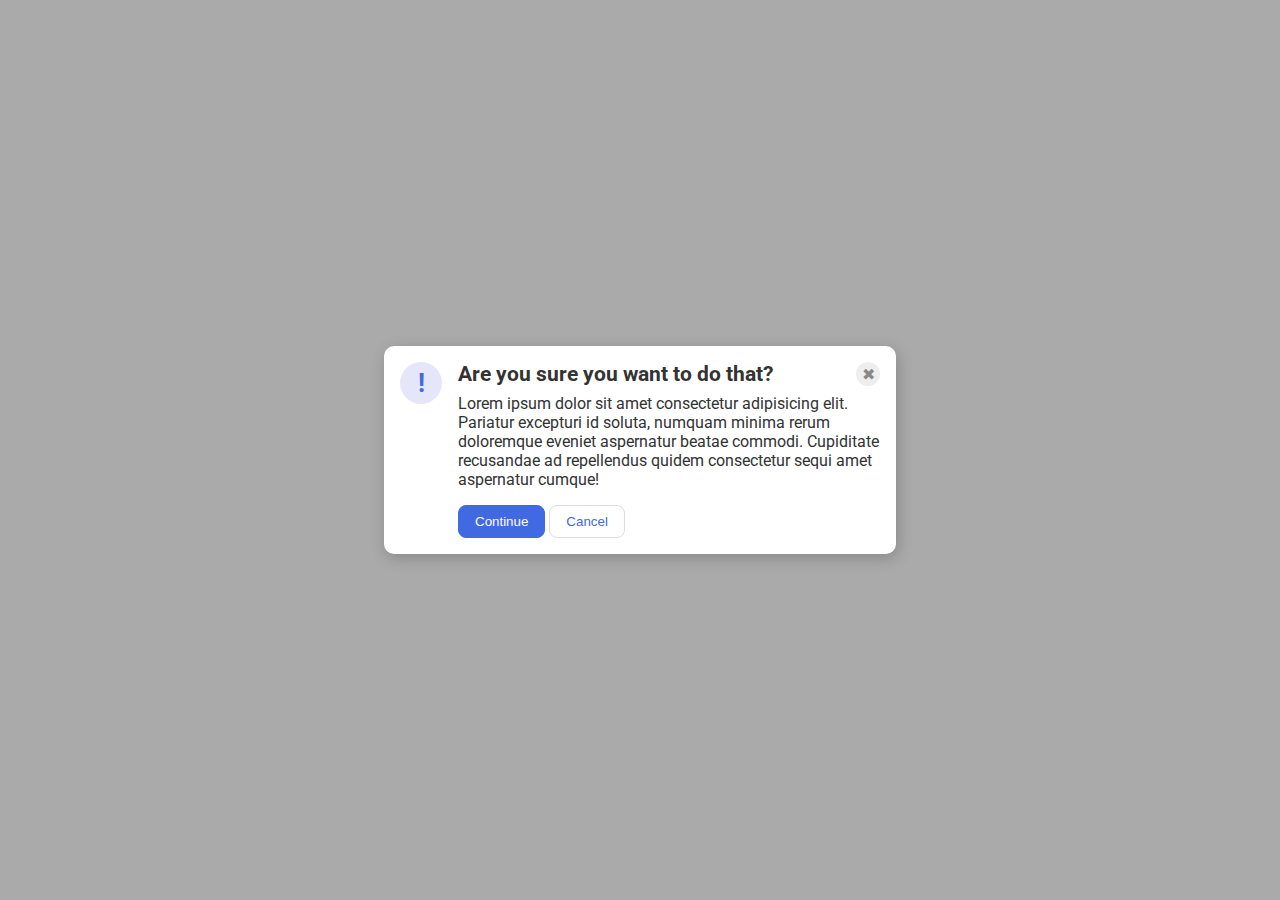
<file: flex/05-flex-modal/index.html>
<!DOCTYPE html>
<html lang="en">
<head>
  <meta charset="UTF-8">
  <meta http-equiv="X-UA-Compatible" content="IE=edge">
  <meta name="viewport" content="width=device-width, initial-scale=1.0">
  <link rel="stylesheet" href="style.css">
  <title>Modal</title>
</head>
<body>
  <div class="modal">
    <div class="icon">!</div>

    <div class="main">
      <div class="main-header">
        <div class="header">Are you sure you want to do that?</div>
        <div class="close-button">✖</div>
      </div>

      <div class="text">Lorem ipsum dolor sit amet consectetur adipisicing elit. Pariatur excepturi id soluta, numquam minima rerum doloremque eveniet aspernatur beatae commodi. Cupiditate recusandae ad repellendus quidem consectetur sequi amet aspernatur cumque!</div>

      <div class="choices">
        <button class="continue">Continue</button>
        <button class="cancel">Cancel</button>
      </div>
    </div>
  </div>
</body>
</html>
</file>
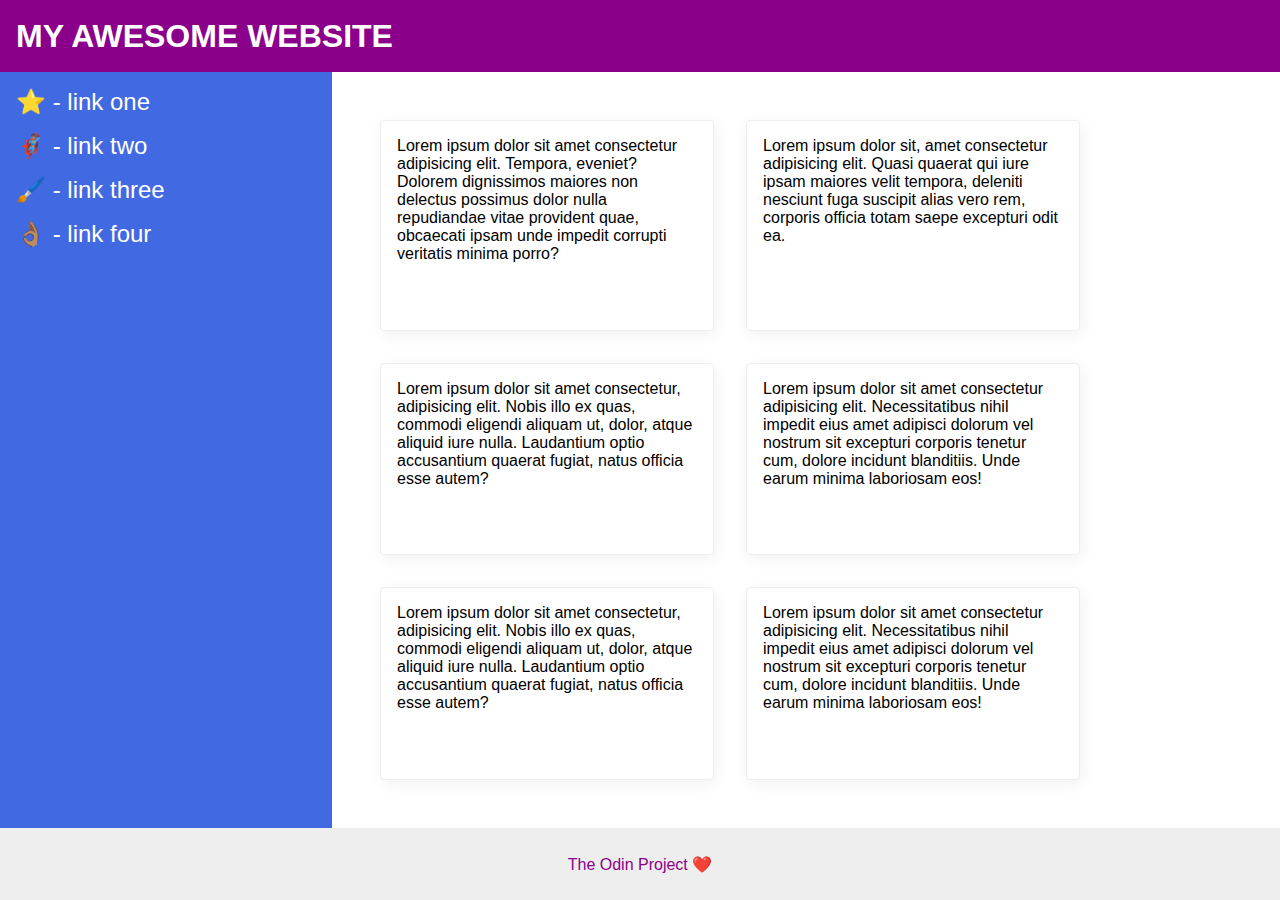
<file: flex/07-flex-layout-2/index.html>
<!DOCTYPE html>
<html lang="en">
<head>
  <meta charset="UTF-8">
  <meta http-equiv="X-UA-Compatible" content="IE=edge">
  <meta name="viewport" content="width=device-width, initial-scale=1.0">
  <title>The Holy Grail</title>
  <link rel="stylesheet" href="style.css">
</head>
<body>
  <div class="header">
    MY AWESOME WEBSITE
  </div>
  
  <div class="content">
    <div class="sidebar">
      <ul>
        <li><a href="google.com">⭐ - link one</a></li>
        <li><a href="google.com">🦸🏽‍♂️ - link two</a></li>
        <li><a href="google.com">🖌️ - link three</a></li>
        <li><a href="google.com">👌🏽 - link four</a></li>
      </ul>
    </div>

    <div class="cards">
      <div class="card">Lorem ipsum dolor sit amet consectetur adipisicing elit. Tempora, eveniet? Dolorem dignissimos maiores non delectus possimus dolor nulla repudiandae vitae provident quae, obcaecati ipsam unde impedit corrupti veritatis minima porro?</div>
      <div class="card">Lorem ipsum dolor sit, amet consectetur adipisicing elit. Quasi quaerat qui iure ipsam maiores velit tempora, deleniti nesciunt fuga suscipit alias vero rem, corporis officia totam saepe excepturi odit ea.</div>
      <div class="card">Lorem ipsum dolor sit amet consectetur, adipisicing elit. Nobis illo ex quas, commodi eligendi aliquam ut, dolor, atque aliquid iure nulla. Laudantium optio accusantium quaerat fugiat, natus officia esse autem?</div>
      <div class="card">Lorem ipsum dolor sit amet consectetur adipisicing elit. Necessitatibus nihil impedit eius amet adipisci dolorum vel nostrum sit excepturi corporis tenetur cum, dolore incidunt blanditiis. Unde earum minima laboriosam eos!</div>
      <div class="card">Lorem ipsum dolor sit amet consectetur, adipisicing elit. Nobis illo ex quas, commodi eligendi aliquam ut, dolor, atque aliquid iure nulla. Laudantium optio accusantium quaerat fugiat, natus officia esse autem?</div>
      <div class="card">Lorem ipsum dolor sit amet consectetur adipisicing elit. Necessitatibus nihil impedit eius amet adipisci dolorum vel nostrum sit excepturi corporis tenetur cum, dolore incidunt blanditiis. Unde earum minima laboriosam eos!</div>
    </div>
  </div>
  
  <div class="footer">
    The Odin Project ❤️
  </div>
</body>
</html>
</file>
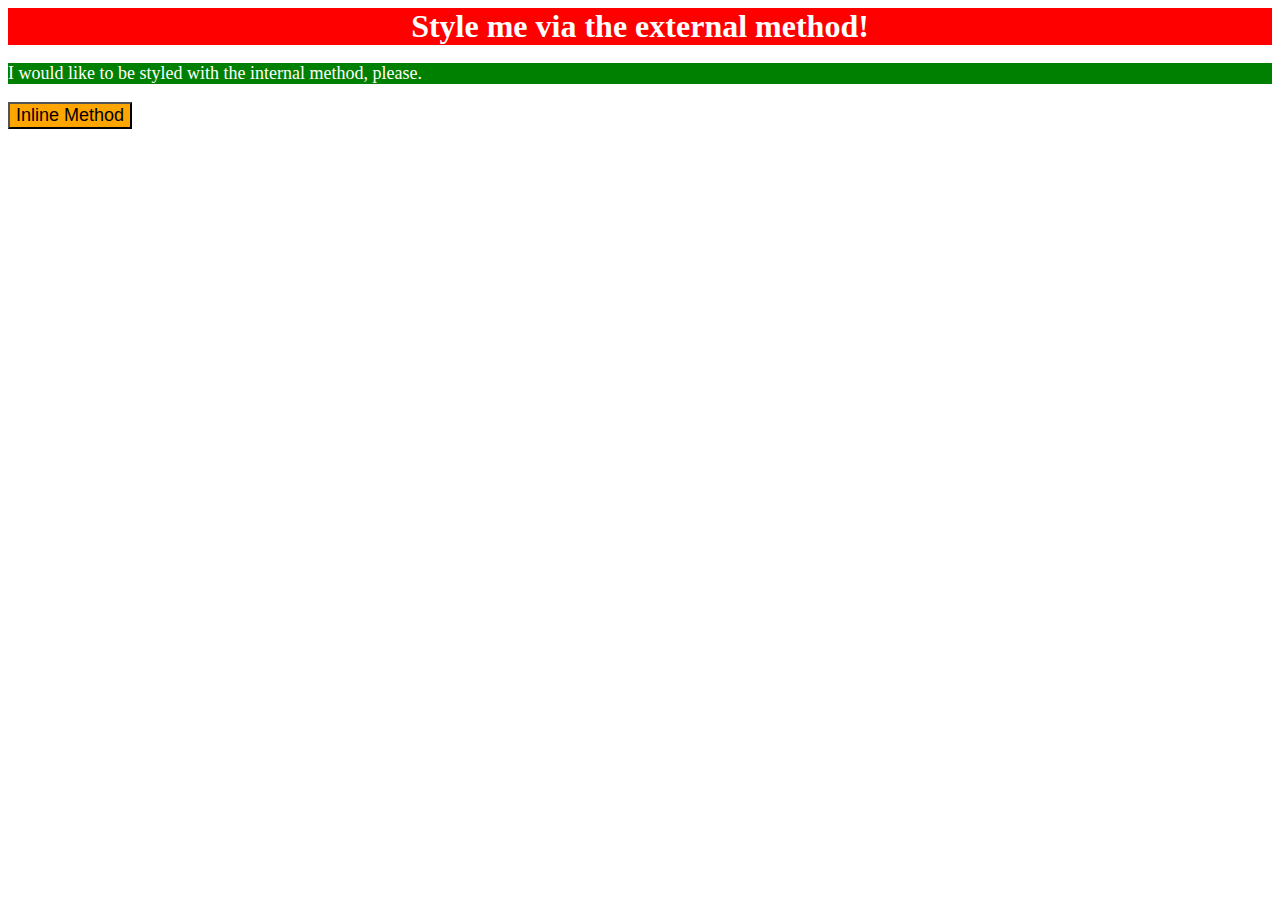
<file: foundations/01-css-methods/index.html>
<!DOCTYPE html>
<html lang="en">
<head>
  <meta charset="UTF-8">
  <meta http-equiv="X-UA-Compatible" content="IE=edge">
  <meta name="viewport" content="width=device-width, initial-scale=1.0">
  <title>Methods for Adding CSS</title>

  <link rel="stylesheet" href="styles.css">

  <style>
    p {
      background-color: green;
      color: white;
      font-size: 18px;
    }
  </style>

</head>
<body>
  <div>Style me via the external method!</div>
  <p>I would like to be styled with the internal method, please.</p>
  <button style="background-color: orange; font-size: 18px;">Inline Method</button>
</body>
</html>
</file>
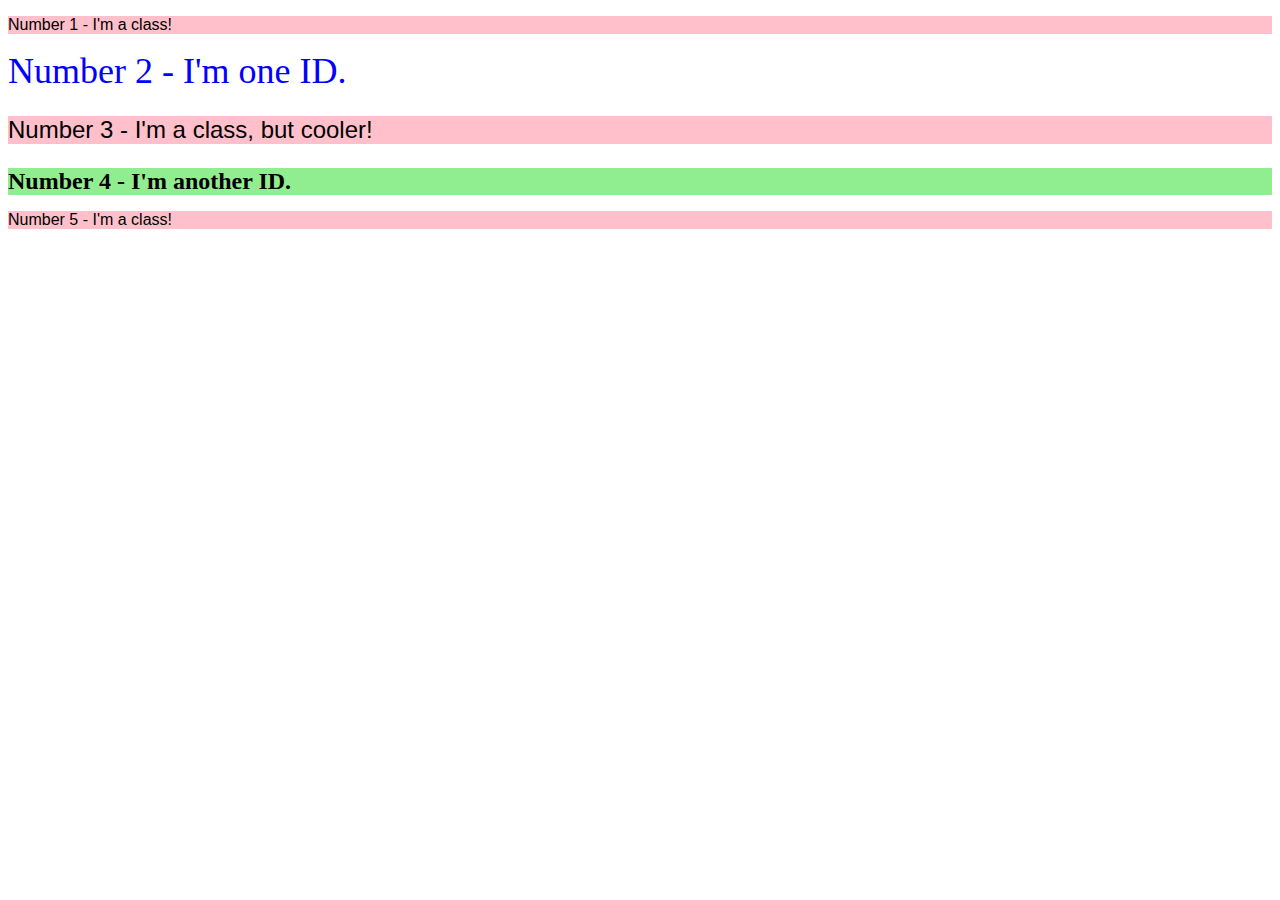
<file: foundations/02-class-id-selectors/index.html>
<!DOCTYPE html>
<html lang="en">
<head>
  <meta charset="UTF-8">
  <meta http-equiv="X-UA-Compatible" content="IE=edge">
  <meta name="viewport" content="width=device-width, initial-scale=1.0">
  <title>Class and ID Selectors</title>
  <link rel="stylesheet" href="style.css">
</head>
<body>
  <p class="odd">Number 1 - I'm a class!</p>
  <div id="two">Number 2 - I'm one ID.</div>
  <p class="odd font-24">Number 3 - I'm a class, but cooler!</p>
  <div id="four">Number 4 - I'm another ID.</div>
  <p class="odd">Number 5 - I'm a class!</p>
</body>
</html>
</file>
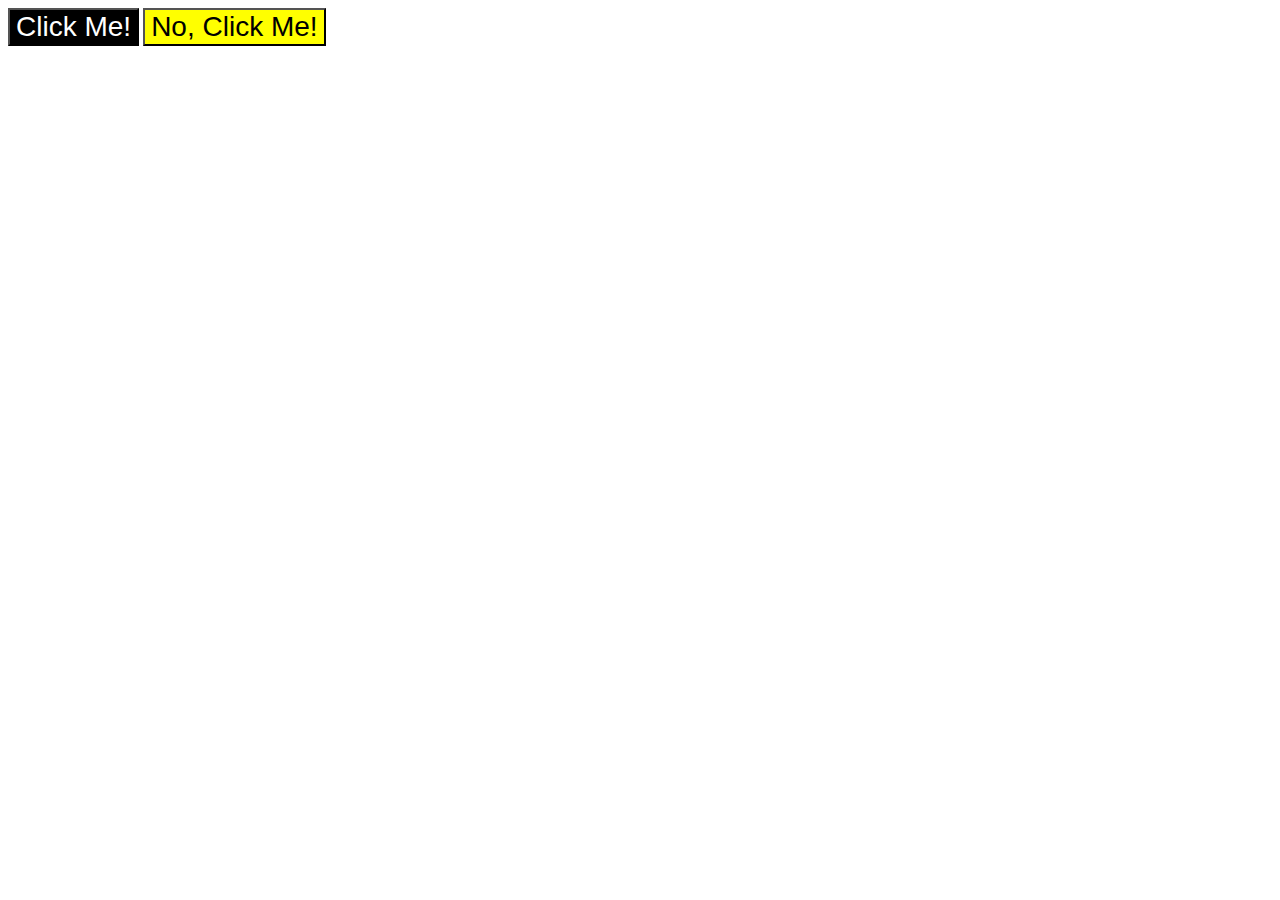
<file: foundations/03-grouping-selectors/index.html>
<!DOCTYPE html>
<html lang="en">
<head>
  <meta charset="UTF-8">
  <meta http-equiv="X-UA-Compatible" content="IE=edge">
  <meta name="viewport" content="width=device-width, initial-scale=1.0">
  <title>Grouping Selectors</title>
  <link rel="stylesheet" href="style.css">
</head>
<body>
  <button class="first">Click Me!</button>
  <button class="second">No, Click Me!</button>
</body>
</html>
</file>
<file: flex/05-flex-modal/style.css>
@import url('https://fonts.googleapis.com/css2?family=Roboto:wght@400;700&display=swap');

html, body {
  height: 100%;
}

body {
  font-family: Roboto, sans-serif;
  margin: 0;
  background: #aaa;
  color: #333;
  /* I'll give you this one for free lol */
  display: flex;
  align-items: center;
  justify-content: center;
}

.modal {
  background: white;
  width: 480px;
  border-radius: 10px;
  box-shadow: 2px 4px 16px rgba(0,0,0,.2);
  padding: 16px;
  display: flex;
  gap: 16px;
}

.icon {
  color: royalblue;
  font-size: 26px;
  font-weight: 700;
  background: lavender;
  width: 42px;
  height: 42px;
  border-radius: 50%;
  display: flex;
  align-items: center;
  justify-content: center;
  flex-shrink: 0;
}

.main {
  display: flex;
  flex-direction: column;
  gap: 8px;
}

.main-header {
  display: flex;
  justify-content: space-between;
  align-items: center;
}

.header {
  font-weight: bold;
  font-size: 1.3rem;
}

.close-button {
  background: #eee;
  border-radius: 50%;
  color: #888;
  font-weight: 400;
  font-size: 16px;
  height: 24px;
  width: 24px;
  display: flex;
  align-items: center;
  justify-content: center;
}

button {
  padding: 8px 16px;
  border-radius: 8px;
}

.text {
  margin-bottom: 8px;
}

button.continue {
  background: royalblue;
  border: 1px solid royalblue;
  color: white;
}

button.cancel {
  background: white;
  border: 1px solid #ddd;
  color: royalblue;
}
</file>
<file: flex/07-flex-layout-2/style.css>
body {
  font-family: -apple-system, BlinkMacSystemFont, 'Segoe UI', Roboto, Oxygen, Ubuntu, Cantarell, 'Open Sans', 'Helvetica Neue', sans-serif;
  margin: 0;
  min-height: 100vh;
  display: flex;
  flex-direction: column;
}

.header {
  height: 72px;
  background: darkmagenta;
  color: white;
  font-size: 32px;
  font-weight: 900;
  padding-left: 16px;
  display: flex;
  align-items: center;
}

.footer {
  height: 72px;
  background: #eee;
  color: darkmagenta;
  display: flex;
  align-items: center;
  justify-content: center;
}

.content {
  flex: 1;
  display: flex;
}

.sidebar {
  width: 300px;
  background: royalblue;
  padding: 16px;
  flex-shrink: 0;
}

.sidebar ul{
  list-style: none;
  padding: 0;
  margin: 0;
}

.sidebar li {
  padding-bottom: 16px;
}

.sidebar a {
  font-size: 24px;
  color: white;
  text-decoration: none;
}

.cards {
  display: flex;
  flex-wrap: wrap;
  padding: 32px;
}

.card {
  border: 1px solid #eee;
  box-shadow: 2px 4px 16px rgba(0,0,0,.06);
  border-radius: 4px;
  width: 300px;
  padding: 16px;
  margin: 16px;
}
</file>
<file: foundations/01-css-methods/styles.css>
div {
    background-color: red;
    color: white;
    font-size: 32px;
    text-align: center;
    font-weight: bold;
}
</file>
<file: foundations/02-class-id-selectors/style.css>
.odd {
    background-color: #ffc0cb;
    font-family: Verdana, Geneva, Tahoma, sans-serif;
}

.font-24 {
    font-size: 24px;
}

#two {
    color: #0000ff;
    font-size: 36px;
}

#four {
    background-color: #90ee90;
    font-size: 24px;
    font-weight: bold;
}
</file>
<file: foundations/03-grouping-selectors/style.css>
.first, .second {
    font-size: 28px;
    font-family: Helvetica, 'Times New Roman', sans-serif;
}

.first {
    background-color: black;
    color: white;
}

.second {
    background-color: yellow;
}
</file>
